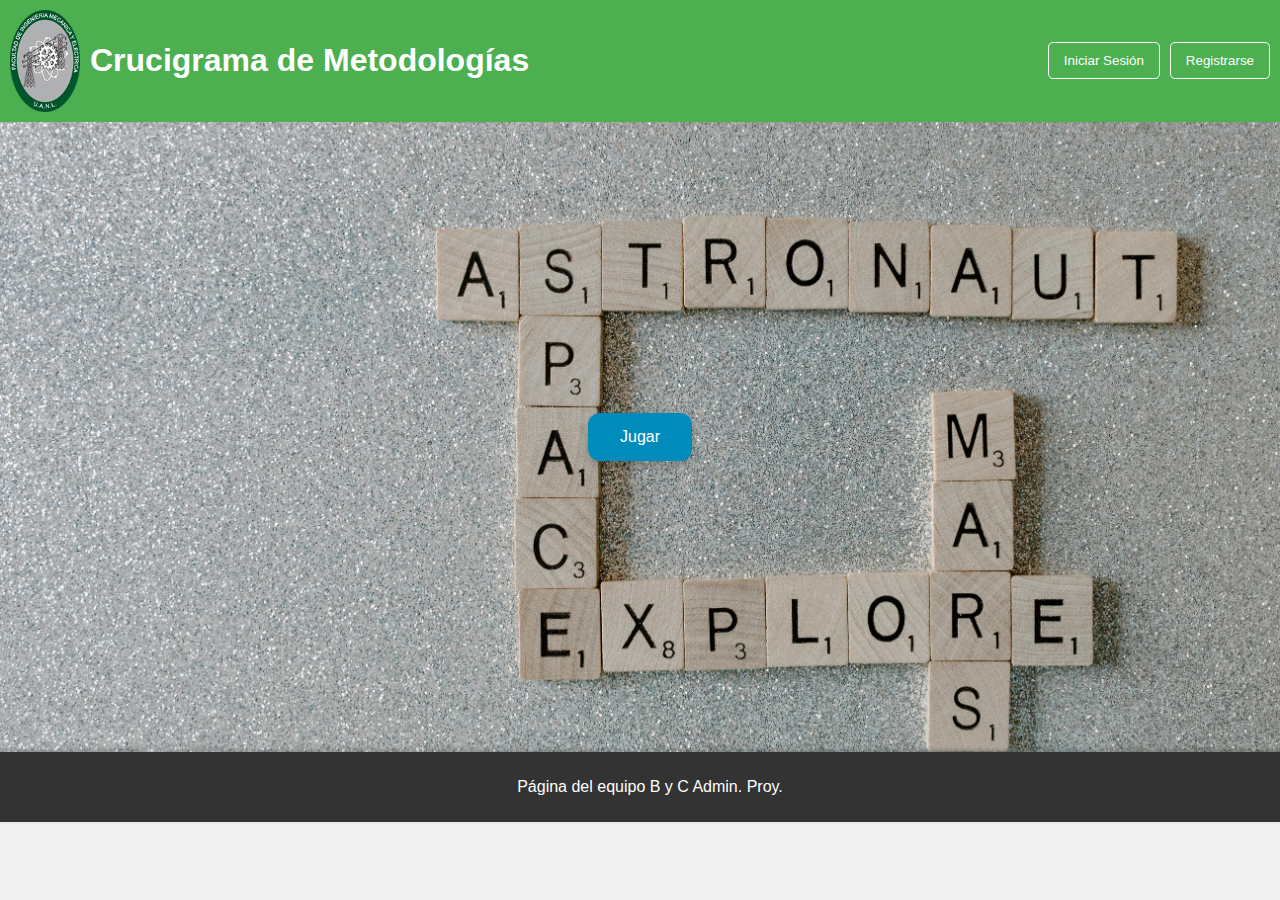
<file: index.html>
<!DOCTYPE html>
<html lang="es">
<head>
    <meta charset="UTF-8">
    <meta name="viewport" content="width=device-width, initial-scale=1.0">
    <title>Crucigrama de Metodologías</title>
    <link rel="stylesheet" href="index.css"> <!-- Vincula el archivo CSS -->
</head>
<body>
    <header>
        <img id="imgfime" src="/imagenes/fime-logo.png" alt="Logo de la FIME" width="70" height="auto">
        <h1>Crucigrama de Metodologías</h1>
        <div class="header-buttons"> <!-- Contenedor para los botones -->
            <button id="login-button" onclick="redirigirlogin()">Iniciar Sesión</button>
            <button id="register-button" onclick="redirigirregistro()">Registrarse</button>
        </div>
    </header>
    
    <main>
        <button id="play-button" aria-label="Iniciar juego" onclick="redirigircrucigrama()">Jugar</button>
    </main>

    <footer>
        <p>Página del equipo B y C Admin. Proy.</p>
    </footer>

    <script src="index.js"></script>
</body>
</html>
</file>
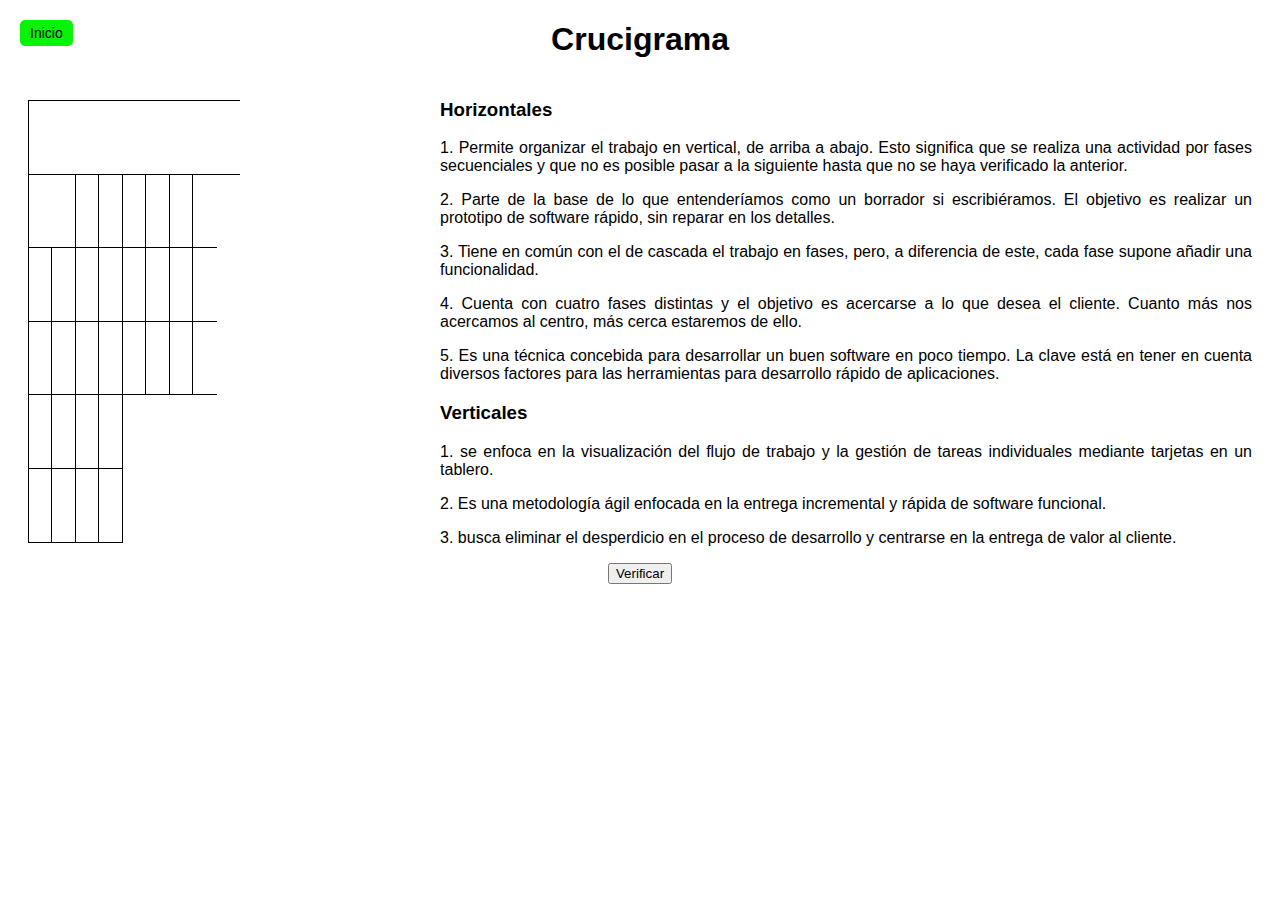
<file: crucigrama.html>
<!DOCTYPE html>
<html lang="es">
<head>
  <meta charset="UTF-8">
  <meta name="viewport" content="width=device-width, initial-scale=1.0">
  <title>Crucigrama</title>
  <link rel="stylesheet" href="crucigrama.css">
</head>
<body>
    <button id="inicio-button" onclick="redirigirinicio()">Inicio</button> <!-- Botón Inicio -->
  <h1>Crucigrama</h1>

  <div id="crucipistas">
    <table id="crucigrama">
        <tr>
          <td><input type="text" maxlength="1" data-letter="W"></td>
          <td><input type="text" maxlength="1" data-letter="A"></td>
          <td><input type="text" maxlength="1" data-letter="T"></td>
          <td><input type="text" maxlength="1" data-letter="E"></td>
          <td><input type="text" maxlength="1" data-letter="R"></td>
          <td><input type="text" maxlength="1" data-letter="F"></td>
          <td><input type="text" maxlength="1" data-letter="A"></td>
          <td><input type="text" maxlength="1" data-letter="L"></td>
          <td><input type="text" maxlength="1" data-letter="L"></td>
        </tr>
        <tr>
          <td><input type="text" maxlength="1" data-letter="O"></td>
          <td></td>
          <td></td>
          <td></td>
          <td></td>
          <td></td>
          <td></td>
          <td><input type="text" maxlength="1" data-letter="E"></td>
        </tr>
        <tr>
          <td></td>
          <td></td>
          <td></td>
          <td></td>
          <td></td>
          <td></td>
          <td></td>
          <td><input type="text" maxlength="1" data-letter="A"></td>
        </tr>
        <tr>
         <td></td>
         <td></td>
         <td></td>
         <td></td>
         <td></td>
         <td></td>
         <td></td>
         <td><input type="text" maxlength="1" data-letter="N"></td>
        </tr>
        <tr>
          <td></td>
          <td></td>
          <td></td>
          <td></td>
        </tr>
        <tr>
          <td></td>
          <td></td>
          <td></td>
          <td></td>
        </tr>
      </table>
    
      <div id="pistas">
        <h3>Horizontales</h3>
        <p>
            1. Permite organizar el trabajo en vertical, de arriba a abajo. Esto significa que se realiza una actividad por fases secuenciales y que no es posible pasar a la siguiente hasta que no se haya verificado la anterior. 
        </p>
        <p>
            2. Parte de la base de lo que entenderíamos como un borrador si escribiéramos. El objetivo es realizar un prototipo de software rápido, sin reparar en los detalles.
        </p>
        <p>
            3. Tiene en común con el de cascada el trabajo en fases, pero, a diferencia de este, cada fase supone añadir una funcionalidad. 
        </p>
        <p>
            4. Cuenta con cuatro fases distintas y el objetivo es acercarse a lo que desea el cliente. Cuanto más nos acercamos al centro, más cerca estaremos de ello.
        </p>
        <p>
            5. Es una técnica concebida para desarrollar un buen software en poco tiempo. La clave está en tener en cuenta diversos factores para las herramientas para desarrollo rápido de aplicaciones.
        </p>
        <h3>Verticales</h3>
        <p>
          1. se enfoca en la visualización del flujo de trabajo y la gestión de tareas individuales mediante tarjetas en un tablero.
        </p>
        <p>
          2. Es una metodología ágil enfocada en la entrega incremental y rápida de software funcional.
        </p>
        <p>
          3. busca eliminar el desperdicio en el proceso de desarrollo y centrarse en la entrega de valor al cliente. 
        </p>
      </div>
  </div>

  <button onclick="verificar()">Verificar</button>

  <script src="crucigrama.js"></script>
</body>
</html>
</file>
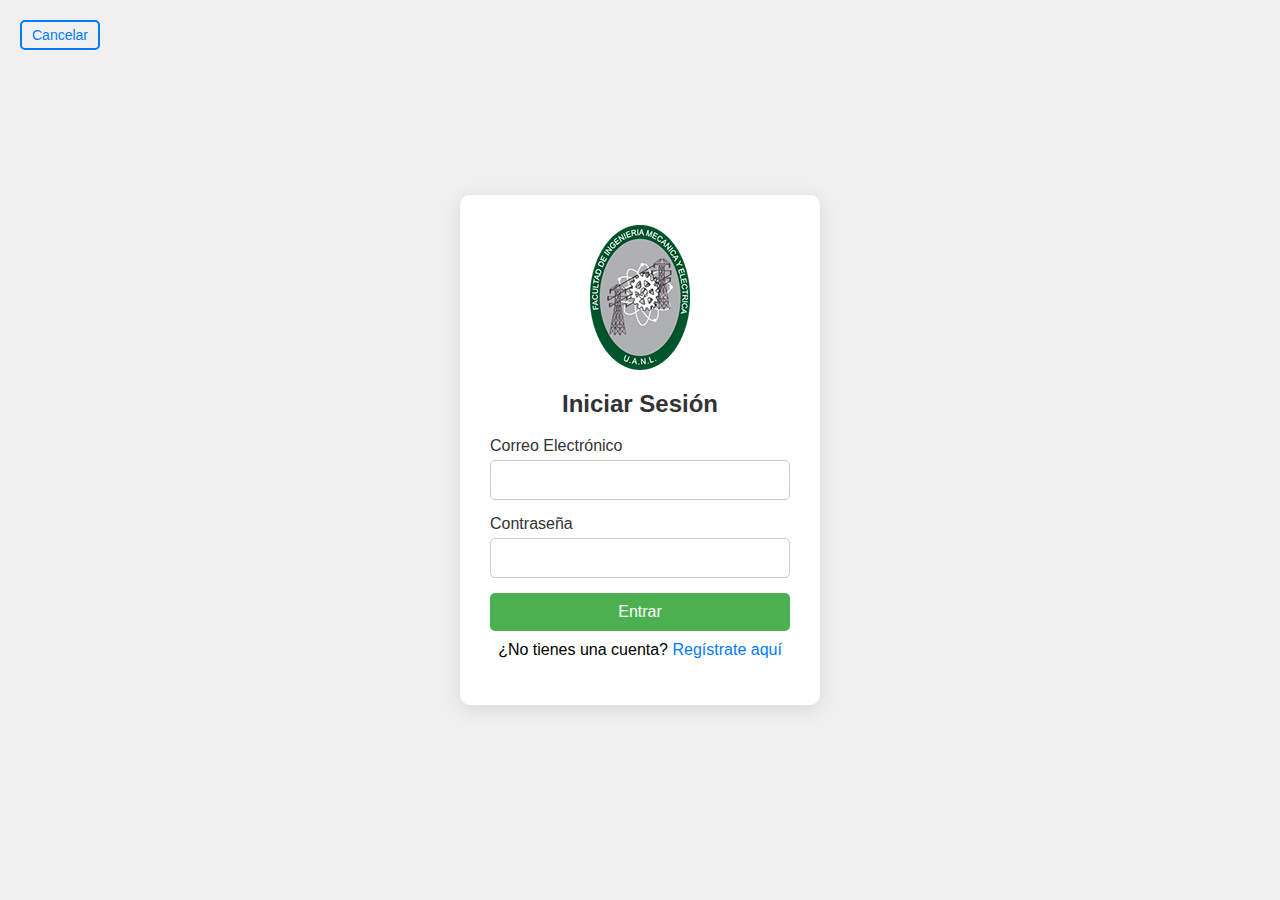
<file: login.html>
<!DOCTYPE html>
<html lang="es">
<head>
    <meta charset="UTF-8">
    <meta name="viewport" content="width=device-width, initial-scale=1.0">
    <title>Iniciar Sesión</title>
    <link rel="stylesheet" href="login.css"> <!-- Vincula el archivo CSS -->
</head>
<body>
    <div class="container">
        <button id="cancel-button" onclick="redirigirinicio()">Cancelar</button> <!-- Botón Cancelar -->
        <img id="logo-fime" src="/imagenes/fime-logo.png" alt="Logo de FIME"> <!-- Logo de FIME -->
        <h2>Iniciar Sesión</h2>
        <form id="login-form">
            <div class="form-group">
                <label for="email">Correo Electrónico</label>
                <input type="email" id="email" name="email" required>
            </div>
            <div class="form-group">
                <label for="password">Contraseña</label>
                <input type="password" id="password" name="password" required>
            </div>
            <button type="submit">Entrar</button>
            <p class="signup-link">¿No tienes una cuenta? <a href="registro.html">Regístrate aquí</a></p>
        </form>
    </div>

    <script src="login.js"></script>
</body>
</html>
</file>
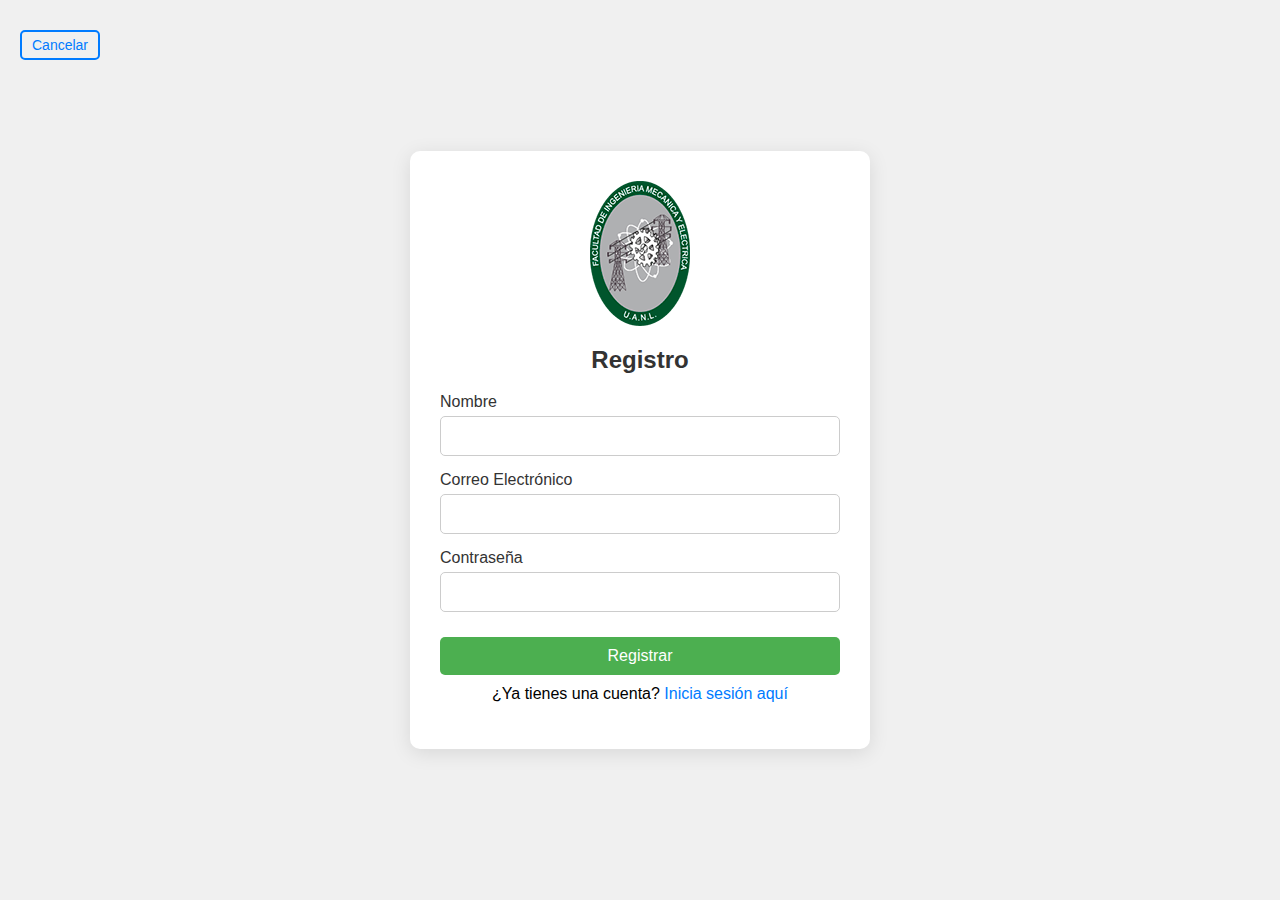
<file: registro.html>
<!DOCTYPE html>
<html lang="es">
<head>
    <meta charset="UTF-8">
    <meta name="viewport" content="width=device-width, initial-scale=1.0">
    <title>Registro</title>
    <link rel="stylesheet" href="registro.css"> <!-- Vincula el archivo CSS -->
</head>
<body>
    <button id="cancel-button" type="button" onclick="redirigirinicio()">Cancelar</button> <!-- Botón Cancelar -->
    <div class="container">
        <img id="logo-fime" src="/imagenes/fime-logo.png" alt="Logo de FIME"> <!-- Logo de FIME -->
        <h2>Registro</h2>
        <form id="registration-form">
            <div class="form-group">
                <label for="name">Nombre</label>
                <input type="text" id="name" name="name" required>
            </div>
            <div class="form-group">
                <label for="email">Correo Electrónico</label>
                <input type="email" id="email" name="email" required>
            </div>
            <div class="form-group">
                <label for="password">Contraseña</label>
                <input type="password" id="password" name="password" required>
            </div>
            <button type="submit">Registrar</button>
            <p class="login-link">¿Ya tienes una cuenta? <a href="login.html">Inicia sesión aquí</a></p>
        </form>
    </div>

    <script src="registro.js"></script>
</body>
</html>
</file>
<file: index.css>
:root {
    --primary-color: #4CAF50; /* Color principal */
    --secondary-color: #008CBA; /* Color del botón */
    --hover-color: #005f75; /* Color del botón al pasar el mouse */
    --background-color: #f0f0f0; /* Color de fondo suave */
    --header-text-color: white; /* Color del texto del encabezado */
    --footer-background-color: #333; /* Color de fondo del pie de página */
    --footer-text-color: white; /* Color del texto del pie de página */
    --font-family: 'Arial', sans-serif; /* Fuente */
}

body {
    font-family: var(--font-family);
    margin: 0;
    padding: 0;
    background-color: var(--background-color);
}

header {
    color: var(--header-text-color);
    padding: 10px;
    display: flex;
    align-items: center;
    justify-content: space-between; /* Distribuir el espacio entre los elementos */
    background-color: var(--primary-color);
    box-shadow: 0 2px 5px rgba(0, 0, 0, 0.2);
}

h1 {
    flex-grow: 1; /* Permite que el título ocupe el espacio disponible */
    margin: 0; /* Eliminar el margen del encabezado */
}

#imgfime {
    padding-right: 10px;
}

.header-buttons {
    display: flex; /* Usar flexbox para los botones */
}

.header-buttons button {
    background-color: transparent; /* Fondo transparente para los botones */
    color: var(--header-text-color);
    border: 1px solid var(--header-text-color); /* Borde del botón */
    padding: 10px 15px; /* Espaciado interno */
    margin-left: 10px; /* Espaciado entre botones */
    border-radius: 5px; /* Bordes redondeados */
    cursor: pointer; /* Cambia el cursor al pasar por encima */
    transition: background-color 0.3s, color 0.3s; /* Efecto de transición */
}

.header-buttons button:hover {
    background-color: var(--header-text-color); /* Cambia el color de fondo al pasar el mouse */
    color: var(--primary-color); /* Cambia el color del texto al pasar el mouse */
}

main {
    display: flex;
    justify-content: center;
    align-items: center;
    background-image: url('/imagenes/pexels-tara-winstead-7666406.jpg'); /* Ruta de la imagen */
    background-size: cover; /* Asegura que la imagen cubra todo el fondo */
    background-repeat: no-repeat; /* Evita que la imagen se repita */
    background-position: center; /* Centra la imagen en la página */
    height: 70vh; /* Asegura que el fondo cubra toda la altura de la vista */
    margin: 0; /* Elimina el margen por defecto del body */
}

#play-button {
    background-color: var(--secondary-color);
    color: var(--header-text-color);
    border: none;
    padding: 15px 32px;
    text-align: center;
    text-decoration: none;
    display: inline-block;
    font-size: 16px;
    margin: 4px 2px;
    cursor: pointer;
    border-radius: 12px;
    transition: background-color 0.3s, transform 0.2s;
    box-shadow: 0 4px 10px rgba(0, 0, 0, 0.2);
}

#play-button:hover {
    background-color: var(--hover-color);
    transform: translateY(-2px);
}

footer {
    text-align: center;
    padding: 10px;
    background-color: var(--footer-background-color);
    color: var(--footer-text-color);
    position: relative;
    bottom: 0;
    width: 100%;
    box-shadow: 0 -2px 5px rgba(0, 0, 0, 0.2);
}

@media (max-width: 600px) {
    #play-button {
        width: 100%;
        padding: 15px;
    }

    header {
        flex-direction: column;
    }

    #imgfime {
        padding-right: 0;
        padding-bottom: 10px;
    }
}
</file>
<file: crucigrama.css>
body {
    font-family: Arial, sans-serif;
    text-align: center;
  }
  
  table {
    margin: 20px auto;
    border-collapse: collapse;
  }
  
  td {
    width: 40px;
    height: 40px;
    border: 1px solid black;
  }
  
  input {
    width: 100%;
    height: 100%;
    text-align: center;
    font-size: 1.5rem;
    border: none;
  }

  #crucipistas {
    display: flex;
  }

  #pistas {
    text-align: justify;
    margin-right: 20px;
  }

  #crucigrama {
    margin-right: 200px;
    margin-left: 20px;
  }

  #inicio-button {
    background-color: rgb(9, 243, 9); /* Fondo transparente */
    color: var(--link-color); /* Color del texto del enlace */
    border: 2px solid var(--link-color); /* Borde del botón */
    border-radius: 5px; /* Bordes redondeados */
    cursor: pointer; /* Cambia el cursor al pasar por encima */
    font-size: 14px; /* Tamaño de fuente */
    position: absolute; /* Posicionamiento absoluto */
    top: 20px; /* Distancia desde la parte superior */
    left: 20px; /* Distancia desde la izquierda */
    padding: 5px 10px; /* Espaciado interno reducido */
    width: auto; /* Ancho automático para que el botón sea más pequeño */
    transition: background-color 0.3s, color 0.3s; /* Efectos de transición */
}

#inicio-button:hover {
    background-color: var(--link-color); /* Color de fondo al pasar el mouse */
    color: blue; /* Cambiar color de texto al pasar el mouse */
    text-decoration: none; /* Sin subrayado */
}
</file>
<file: login.css>
:root {
    --primary-color: #4CAF50; /* Color principal */
    --secondary-color: #008CBA; /* Color del botón */
    --hover-color: #005f75; /* Color del botón al pasar el mouse */
    --background-color: #f0f0f0; /* Color de fondo suave */
    --form-background-color: white; /* Color de fondo del formulario */
    --text-color: #333; /* Color del texto */
    --link-color: #007BFF; /* Color de los enlaces */
}

body {
    font-family: 'Arial', sans-serif;
    margin: 0;
    padding: 0;
    background-color: var(--background-color);
    display: flex;
    justify-content: center; /* Centra horizontalmente */
    align-items: center; /* Centra verticalmente */
    height: 100vh; /* Altura completa de la vista */
}

.container {
    background-color: var(--form-background-color);
    border-radius: 10px; /* Bordes redondeados */
    box-shadow: 0 4px 20px rgba(0, 0, 0, 0.1); /* Sombra suave */
    padding: 30px; /* Espaciado interior */
    width: 300px; /* Ancho del formulario */
}

h2 {
    text-align: center; /* Centrar el texto del encabezado */
    color: var(--text-color); /* Color del texto */
}

.form-group {
    margin-bottom: 15px; /* Espaciado entre grupos de formulario */
}

label {
    display: block; /* Hacer que la etiqueta ocupe toda la línea */
    margin-bottom: 5px; /* Espaciado inferior */
    color: var(--text-color); /* Color del texto */
}

input[type="email"],
input[type="password"] {
    width: 100%; /* Ancho completo */
    padding: 10px; /* Espaciado interno */
    border: 1px solid #ccc; /* Borde suave */
    border-radius: 5px; /* Bordes redondeados */
    box-sizing: border-box; /* Incluye el padding y el borde en el ancho */
    font-size: 16px; /* Tamaño de fuente */
}

input[type="email"]:focus,
input[type="password"]:focus {
    border-color: var(--primary-color); /* Cambiar color del borde al enfocar */
    outline: none; /* Eliminar contorno predeterminado */
}

button {
    background-color: var(--primary-color);
    color: white; /* Color del texto del botón */
    border: none; /* Sin borde */
    padding: 10px; /* Espaciado interno */
    border-radius: 5px; /* Bordes redondeados */
    cursor: pointer; /* Cambia el cursor al pasar por encima */
    width: 100%; /* Ancho completo */
    font-size: 16px; /* Tamaño de la fuente */
    transition: background-color 0.3s; /* Efecto de transición */
}

button:hover {
    background-color: var(--hover-color); /* Cambiar color al pasar el mouse */
}

.signup-link {
    text-align: center; /* Centrar texto del enlace de registro */
    margin-top: 10px; /* Espaciado superior */
}

.signup-link a {
    color: var(--link-color); /* Color del enlace */
    text-decoration: none; /* Sin subrayado */
}

.signup-link a:hover {
    text-decoration: underline; /* Subrayar al pasar el mouse */
}

#logo-fime {
    display: block; /* Asegura que el logo ocupe una línea completa */
    margin: 0 auto 20px; /* Centra la imagen y añade un margen inferior */
    width: auto; /* Permite que la imagen mantenga su tamaño original */
    max-width: 100%; /* Ajusta el ancho al 100% del contenedor padre */
    height: auto; /* Mantiene la proporción de la imagen */
    text-align: center; /* Asegura que el texto dentro del contenedor también esté centrado */
}

#cancel-button {
    background-color: transparent; /* Fondo transparente */
    color: var(--link-color); /* Color del texto del enlace */
    border: 2px solid var(--link-color); /* Borde del botón */
    border-radius: 5px; /* Bordes redondeados */
    cursor: pointer; /* Cambia el cursor al pasar por encima */
    font-size: 14px; /* Tamaño de fuente */
    position: absolute; /* Posicionamiento absoluto */
    top: 20px; /* Distancia desde la parte superior */
    left: 20px; /* Distancia desde la izquierda */
    padding: 5px 10px; /* Espaciado interno reducido */
    width: auto; /* Ancho automático para que el botón sea más pequeño */
    transition: background-color 0.3s, color 0.3s; /* Efectos de transición */
}

#cancel-button:hover {
    background-color: var(--link-color); /* Color de fondo al pasar el mouse */
    color: white; /* Cambiar color de texto al pasar el mouse */
    text-decoration: none; /* Sin subrayado */
}
</file>
<file: registro.css>
:root {
    --primary-color: #4CAF50; /* Color principal */
    --secondary-color: #008CBA; /* Color del botón */
    --hover-color: #005f75; /* Color del botón al pasar el mouse */
    --background-color: #f0f0f0; /* Color de fondo suave */
    --form-background-color: white; /* Color de fondo del formulario */
    --text-color: #333; /* Color del texto */
    --link-color: #007BFF; /* Color de los enlaces */
}

body {
    font-family: 'Arial', sans-serif;
    margin: 0;
    padding: 0;
    background-color: var(--background-color);
    display: flex;
    justify-content: center; /* Centra horizontalmente */
    align-items: center; /* Centra verticalmente */
    height: 100vh; /* Altura completa de la vista */
}

.container {
    background-color: var(--form-background-color);
    border-radius: 10px; /* Bordes redondeados */
    box-shadow: 0 4px 20px rgba(0, 0, 0, 0.1); /* Sombra suave */
    padding: 30px; /* Espaciado interior */
    width: 400px; /* Ancho del formulario */
    position: relative; /* Necesario para posicionar el botón de cancelar */
}

h2 {
    text-align: center; /* Centrar el texto del encabezado */
    color: var(--text-color); /* Color del texto */
}

#logo-fime {
    display: block; /* Asegura que el logo ocupe una línea completa */
    margin: 0 auto 20px; /* Centra la imagen y añade un margen inferior */
    width: auto; /* Permite que la imagen mantenga su tamaño original */
    max-width: 100%; /* Ajusta el ancho al 100% del contenedor padre */
    height: auto; /* Mantiene la proporción de la imagen */
}

.form-group {
    margin-bottom: 15px; /* Espaciado entre grupos de formulario */
}

label {
    display: block; /* Hacer que la etiqueta ocupe toda la línea */
    margin-bottom: 5px; /* Espaciado inferior */
    color: var(--text-color); /* Color del texto */
}

input[type="text"],
input[type="email"],
input[type="password"] {
    width: 100%; /* Ancho completo */
    padding: 10px; /* Espaciado interno */
    border: 1px solid #ccc; /* Borde suave */
    border-radius: 5px; /* Bordes redondeados */
    box-sizing: border-box; /* Incluye el padding y el borde en el ancho */
    font-size: 16px; /* Tamaño de fuente */
}

input[type="text"]:focus,
input[type="email"]:focus,
input[type="password"]:focus {
    border-color: var(--primary-color); /* Cambiar color del borde al enfocar */
    outline: none; /* Eliminar contorno predeterminado */
}

button {
    background-color: var(--primary-color);
    color: white; /* Color del texto del botón */
    border: none; /* Sin borde */
    padding: 10px; /* Espaciado interno */
    border-radius: 5px; /* Bordes redondeados */
    cursor: pointer; /* Cambia el cursor al pasar por encima */
    width: 100%; /* Ancho completo */
    font-size: 16px; /* Tamaño de la fuente */
    transition: background-color 0.3s; /* Efecto de transición */
    margin-top: 10px; /* Espaciado superior para separar del campo anterior */
}

button:hover {
    background-color: var(--hover-color); /* Cambiar color al pasar el mouse */
}

#cancel-button {
    background-color: transparent; /* Fondo transparente */
    color: var(--link-color); /* Color del texto del enlace */
    border: 2px solid var(--link-color); /* Borde del botón */
    border-radius: 5px; /* Bordes redondeados */
    cursor: pointer; /* Cambia el cursor al pasar por encima */
    font-size: 14px; /* Tamaño de fuente */
    position: absolute; /* Posicionamiento absoluto */
    top: 20px; /* Distancia desde la parte superior */
    left: 20px; /* Distancia desde la izquierda */
    padding: 5px 10px; /* Espaciado interno reducido */
    width: auto; /* Ancho automático para que el botón sea más pequeño */
    transition: background-color 0.3s, color 0.3s; /* Efectos de transición */
}

#cancel-button:hover {
    background-color: var(--link-color); /* Color de fondo al pasar el mouse */
    color: white; /* Cambiar color de texto al pasar el mouse */
}

.login-link {
    text-align: center; /* Centrar texto del enlace de inicio de sesión */
    margin-top: 10px; /* Espaciado superior */
}

.login-link a {
    color: var(--link-color); /* Color del enlace */
    text-decoration: none; /* Sin subrayado */
}

.login-link a:hover {
    text-decoration: underline; /* Subrayar al pasar el mouse */
}
</file>
